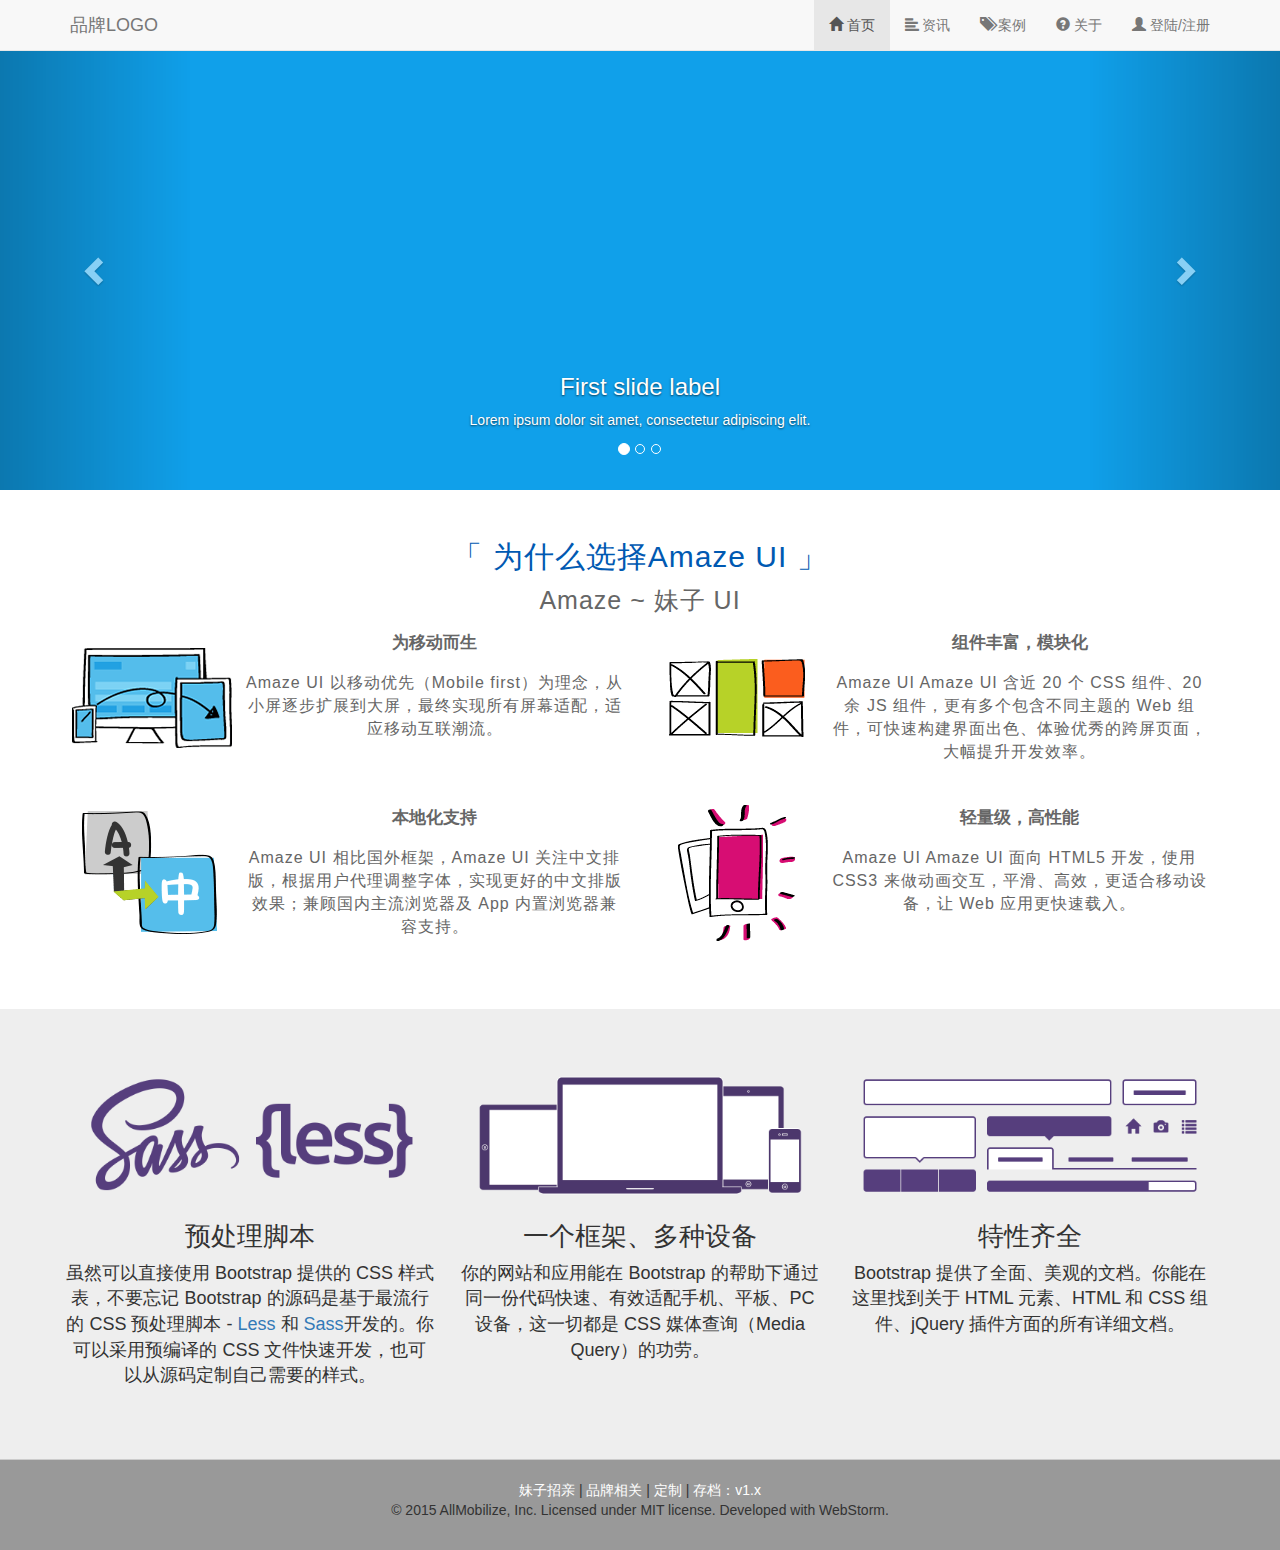
<file: index.html>
<!DOCTYPE html>
<html>
<head>
<meta charset="utf-8">
<meta http-equiv="X-UA-Compatible" content="IE=edge,chrome=1">
<title>响应式网站</title>
<meta name="description" content="">
<meta name="keywords" content="">
<meta name="viewport" content="width=device-width,initial-scale=1.0,user-scalable=no, maximum-scale=1.0">
<link href="css/bootstrap.min.css" rel="stylesheet">
<link rel="stylesheet" type="text/css" href="css/style.css">
</head>
<body>

	<!-- 登陆框模板写在body上避免给其他组件造成干扰 -->	
	<div id="login" class="modal fade" tabindex="-1" role="dialog" aria-labelledby="myModalLabel">
		<div class="modal-dialog  modal-sm" role="document">
			<div class="modal-content">
				<!-- 登陆框首部 -->
				<div class="modal-header">
					<button type="button" class="close" data-dismiss="modal" aria-label="Close"><span aria-hidden="true">&times;</span></button>
					<h4 class="modal-title">LOGO之家</h4>
				</div>
				<!-- 登陆框主题内容 -->
				<div class="modal-body">
					<form>
						<div class="form-group">
							<label for="email1">邮箱地址</label>
							<input type="email" class="form-control" id="email1" placeholder="请输入您的邮箱地址"></input>
						</div>
						<div class="form-group">
							<label for="password1">密码</label>
							<input type="password" class="form-control" id="password1" placeholder="请输入您的密码"></input>
						</div>
						<div class="checkbox">
							<label>
								<input type="checkbox">记住我</input>
							</label>
						</div>
					</form>
				</div>
				<div class="modal-footer">
					<button type="button" class="btn btn-default" data-dismiss="modal">登陆</button>
					<button type="button" class="btn btn-primary">注册</button>
				</div>
			</div>
		</div>
	</div>


	<!-- ixed-top导航栏置顶 -->
	<!-- 相应式导航 -->
	<nav class="navbar navbar-default navbar-fixed-top">
		<!-- 内容不超过1440px -->
		<div class="container">
			<div class="navbar-header">
				<a href="#" class="navbar-brand">品牌LOGO</a>
				<!-- 绑定id="navbar-collapse事件 同时折叠 -->
				<button type="button" class="navbar-toggle" data-toggle="collapse" data-target="#navbar-collapse">

					<!-- 增加三条线段 -->
					<span class="sr-only">切换导航</span>
					<span class="icon-bar"></span>
					<span class="icon-bar"></span>
					<span class="icon-bar"></span>
				</button>
			</div>
			<!-- 当宽度很小时隐藏ul -->
			<div class="collapse navbar-collapse" id="navbar-collapse">
				<ul class="nav navbar-nav navbar-right">
					<li class="active"><a href="#"><span class="glyphicon glyphicon-home"></span> 首页</a></li>
					<li><a href="information.html"><span class="glyphicon glyphicon-align-left"></span> 资讯</a></li>
					<li><a href="consult.html"><span class="glyphicon glyphicon-tags"></span> 案例</a></li>
					<li><a href="about.html"><span class="glyphicon glyphicon-question-sign"></span> 关于</a></li>
					<li data-target="#login"  data-toggle="modal"><a href="#"><span class="glyphicon glyphicon-user"></span> 登陆/注册</a></li>
				</ul>
			</div>	
		</div>
	</nav>

	<!-- 响应式轮播图 -->
	<div id="myCarousel" class="carousel slide">

		<!--区域索引 -->
		<ol class="carousel-indicators">

			<!-- data-target绑定插件 -->
			<li data-target="#myCarousel" data-slide-to="0" class="active"></li>
			<li data-target="#myCarousel" data-slide-to="1"></li>
			<li data-target="#myCarousel" data-slide-to="2"></li>
		</ol>

		<!-- 图片区域 -->
		<!-- carousel-inner 默认隐藏每一张图片 加上active样式显示-->
		<div class="carousel-inner">

			<!-- 增加两边阴影遮照,使得自适应效果更佳 -->
			<div class="item active">
				<a href="#"><img src="img/slide.png" alt="第一张"></a>
				<div class="carousel-caption">
					<h3>First slide label</h3>
					<p>Lorem ipsum dolor sit amet, consectetur adipiscing elit.</p>
				</div>
			</div>
			<div class="item">
				<a href="#"><img src="img/slide.png" alt="第一张"></a>
				<div class="carousel-caption">
					<h3>Second slide label</h3>
					<p>Lorem ipsum dolor sit amet, consectetur adipiscing elit.</p>
				</div>
			</div>
			<div class="item">
				<a href="#"><img src="img/slide.png" alt="第一张"></a>
				<div class="carousel-caption">
					<h3>Third slide label</h3>
					<p>Lorem ipsum dolor sit amet, consectetur adipiscing elit.</p>
				</div>
			</div>
		</div>

		<!-- 按钮区域 -->
		<!-- 绑定插件 -->
		<a href="#myCarousel" data-slide="prev" class="carousel-control left buttn">
			<span class="glyphicon glyphicon-chevron-left"></span>
		</a>
		<a href="#myCarousel" data-slide="next" class="carousel-control right buttn">
			<span class="glyphicon glyphicon-chevron-right"></span>
		</a> 
	</div>

	<!-- 增加运用栅格系统 -->
	<div class="tab1">
		<div class="container">
			<h2 class="tab-h2">「 为什么选择Amaze UI 」</h2>
			<p class="tab-t tab-tp">Amaze ~ 妹子 UI</p>
			<div class="row">
				<div class="col-md-6 col">
					<div class="media">
						<div class="media-top media-left">
							<a href="#">
								<img class="media-object" src="img/foundation.png">
							</a>
						</div>
						<div class="media-body">
							<h4 class="media-heading">为移动而生</h4>
							<p class="tab-p">Amaze UI 以移动优先（Mobile first）为理念，从小屏逐步扩展到大屏，最终实现所有屏幕适配，适应移动互联潮流。</p>
						</div>
					</div>
				</div>
				<div class="col-md-6 col">
					<div class="media">
						<div class="media-top media-left">
							<a href="#">
								<img class="media-object" src="img/web.png">
							</a>
						</div>
						<div class="media-body">
							<h4 class="media-heading">组件丰富，模块化</h4>
							<p class="tab-p">Amaze UI Amaze UI 含近 20 个 CSS 组件、20 余 JS 组件，更有多个包含不同主题的 Web 组件，可快速构建界面出色、体验优秀的跨屏页面，大幅提升开发效率。</p>
						</div>
					</div>
				</div>
				<div class="col-md-6 col">
					<div class="media">
						<div class="media-top media-left">
							<a href="#">
								<img class="media-object" src="img/chinese.png">
							</a>
						</div>
						<div class="media-body">
							<h4 class="media-heading">本地化支持</h4>
							<p class="tab-p">Amaze UI 相比国外框架，Amaze UI 关注中文排版，根据用户代理调整字体，实现更好的中文排版效果；兼顾国内主流浏览器及 App 内置浏览器兼容支持。</p>
						</div>
					</div>
				</div>
				<div class="col-md-6 col">
					<div class="media">
						<div class="media-top media-left">
							<a href="#">
								<img class="media-object" src="img/mobile.png">
							</a>
						</div>
						<div class="media-body">
							<h4 class="media-heading">轻量级，高性能</h4>
							<p class="tab-p">Amaze UI Amaze UI 面向 HTML5 开发，使用 CSS3 来做动画交互，平滑、高效，更适合移动设备，让 Web 应用更快速载入。</p>
						</div>
					</div>
				</div>
			</div>
		</div>
	</div>

	<div class="tab2">
		<div class="container">
			<div class="row">
				<div class="col-md-4 col-sm-4 tab2-card">
					<img src="img/sass-less.png" class="img-responsive center-block">
					<h3>预处理脚本</h3>
					<p>虽然可以直接使用 Bootstrap 提供的 CSS 样式表，不要忘记 Bootstrap 的源码是基于最流行的 CSS 预处理脚本 - <a href="">Less</a> 和 <a href="">Sass</a>开发的。你可以采用预编译的 CSS 文件快速开发，也可以从源码定制自己需要的样式。</p>
				</div>
				<div class="col-md-4 col-sm-4 tab2-card">
					<img src="img/devices.png" class="img-responsive center-block">
					<h3>一个框架、多种设备</h3>
					<p>你的网站和应用能在 Bootstrap 的帮助下通过同一份代码快速、有效适配手机、平板、PC 设备，这一切都是 CSS 媒体查询（Media Query）的功劳。</p>
				</div>
				<div class="col-md-4 col-sm-4 tab2-card">
					<img src="img/components.png" class="img-responsive center-block">
					<h3>特性齐全</h3>
					<p>Bootstrap 提供了全面、美观的文档。你能在这里找到关于 HTML 元素、HTML 和 CSS 组件、jQuery 插件方面的所有详细文档。</p>
				</div> 
			</div>
		</div>
	</div>

	
	<!-- 增加footer区域 -->
	<footer id="footer">
		<div class="container">
			<div class="ft-ul-link">
				<a href=""> 妹子招亲</a> | <a href="">品牌相关</a> | <a href="">定制</a> | <a href="">存档：v1.x</a>
			</div>
			<p>© 2015 AllMobilize, Inc. Licensed under MIT license. Developed with WebStorm.</p>
		</div>
	</footer>

<script type="text/javascript" src="js/jquery.min.js"></script>
<script type="text/javascript" src="js/bootstrap.min.js"></script>
<script type="text/javascript">
$(function(){

	/*自动播放*/
	$("#myCarousel").carousel({
		interval:3000,
	});

	/*按钮垂直居中*/
//	$(".buttn").css({"line-height":$(".carousel-inner .item img").height() + 'px'});
//	$(window).resize(function(){

		/*切换到每一帧时都要获取宽度*/
//		var $height = $(".carousel-inner .item img").eq(0).height() || 
//					$(".carousel-inner .item img").eq(1).height() || 
//					$(".carousel-inner .item img").eq(2).height();

//		$(".buttn").css({"line-height":$height + 'px'});

//	});

});	
</script>
</body>
</html>
</file>
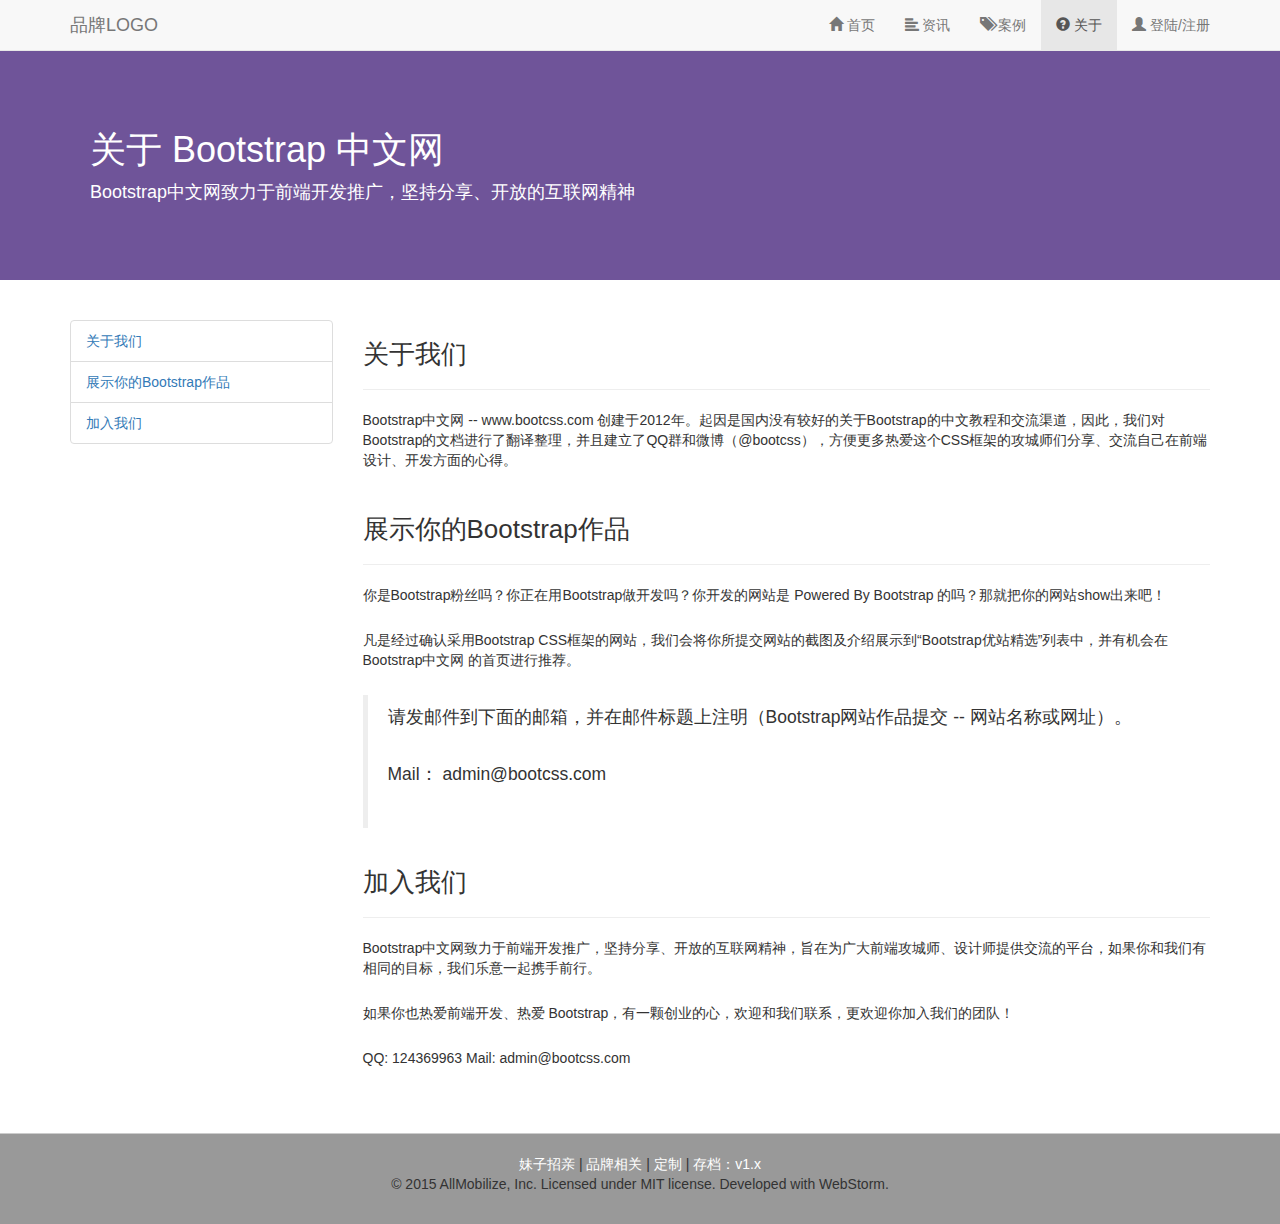
<file: about.html>
<!DOCTYPE html>
<html>
<head>
<meta charset="utf-8">
<meta http-equiv="X-UA-Compatible" content="IE=edge,chrome=1">
<title>响应式网站</title>
<meta name="description" content="">
<meta name="keywords" content="">
<meta name="viewport" content="width=device-width,initial-scale=1.0,user-scalable=no, maximum-scale=1.0">
<link href="css/bootstrap.min.css" rel="stylesheet">
<link rel="stylesheet" type="text/css" href="css/style.css">
</head>
<body>

	<!-- 登陆框模板写在body上避免给其他组件造成干扰 -->	
	<div id="login" class="modal fade" tabindex="-1" role="dialog" aria-labelledby="myModalLabel">
		<div class="modal-dialog  modal-sm" role="document">
			<div class="modal-content">
				<!-- 登陆框首部 -->
				<div class="modal-header">
					<button type="button" class="close" data-dismiss="modal" aria-label="Close"><span aria-hidden="true">&times;</span></button>
					<h4 class="modal-title">LOGO之家</h4>
				</div>
				<!-- 登陆框主题内容 -->
				<div class="modal-body">
					<form>
						<div class="form-group">
							<label for="email1">邮箱地址</label>
							<input type="email" class="form-control" id="email1" placeholder="请输入您的邮箱地址"></input>
						</div>
						<div class="form-group">
							<label for="password1">密码</label>
							<input type="password" class="form-control" id="password1" placeholder="请输入您的密码"></input>
						</div>
						<div class="checkbox">
							<label>
								<input type="checkbox">记住我</input>
							</label>
						</div>
					</form>
				</div>
				<div class="modal-footer">
					<button type="button" class="btn btn-default" data-dismiss="modal">登陆</button>
					<button type="button" class="btn btn-primary">注册</button>
				</div>
			</div>
		</div>
	</div>


	<!-- ixed-top导航栏置顶 -->
	<!-- 相应式导航 -->
	<nav class="navbar navbar-default navbar-fixed-top">
		<!-- 内容不超过1440px -->
		<div class="container">
			<div class="navbar-header">
				<a href="#" class="navbar-brand">品牌LOGO</a>
				<!-- 绑定id="navbar-collapse事件 同时折叠 -->
				<button type="button" class="navbar-toggle" data-toggle="collapse" data-target="#navbar-collapse">

					<!-- 增加三条线段 -->
					<span class="sr-only">切换导航</span>
					<span class="icon-bar"></span>
					<span class="icon-bar"></span>
					<span class="icon-bar"></span>
				</button>
			</div>
			<!-- 当宽度很小时隐藏ul -->
			<div class="collapse navbar-collapse" id="navbar-collapse">
				<ul class="nav navbar-nav navbar-right">
					<li><a href="index.html"><span class="glyphicon glyphicon-home"></span> 首页</a></li>
					<li><a href="information.html"><span class="glyphicon glyphicon-align-left"></span> 资讯</a></li>
					<li><a href="consult.html"><span class="glyphicon glyphicon-tags"></span> 案例</a></li>
					<li class="active"><a href="about.html"><span class="glyphicon glyphicon-question-sign"></span> 关于</a></li>
					<li data-target="#login"  data-toggle="modal"><a href="#"><span class="glyphicon glyphicon-user"></span> 登陆/注册</a></li>
				</ul>
			</div>	
		</div>
	</nav>

	<div class="jumbotron">
		<div class="container">
			<h2>关于 Bootstrap 中文网</h2>
			<p>Bootstrap中文网致力于前端开发推广，坚持分享、开放的互联网精神</p>
		</div>
	</div>

	<div id="about">
		<div class="container">
			<div class="row">
				<div class="col-md-3 hidden-xs hidden-sm">
					<div class="list-group">
						<a class="list-group-item" href="#1">关于我们</a>
						<a class="list-group-item" href="#3">展示你的Bootstrap作品</a>
						<a class="list-group-item" href="#2">加入我们</a>
					</div>
				</div>
				<div class="col-md-9">
					<a name="1"></a>
					<h3>关于我们</h3>
					<p>Bootstrap中文网 -- www.bootcss.com 创建于2012年。起因是国内没有较好的关于Bootstrap的中文教程和交流渠道，因此，我们对Bootstrap的文档进行了翻译整理，并且建立了QQ群和微博（@bootcss），方便更多热爱这个CSS框架的攻城师们分享、交流自己在前端设计、开发方面的心得。</p>
					<a name="2"></a>
					<h3>展示你的Bootstrap作品</h3>
					<p>你是Bootstrap粉丝吗？你正在用Bootstrap做开发吗？你开发的网站是 Powered By Bootstrap 的吗？那就把你的网站show出来吧！</p>
					<p>凡是经过确认采用Bootstrap CSS框架的网站，我们会将你所提交网站的截图及介绍展示到“Bootstrap优站精选”列表中，并有机会在 Bootstrap中文网 的首页进行推荐。</p>
					<blockquote>
						<p>请发邮件到下面的邮箱，并在邮件标题上注明（Bootstrap网站作品提交 -- 网站名称或网址）。</p>
						<p>Mail： admin@bootcss.com</p>
					</blockquote>
					<a name="3"></a>
					<h3>加入我们</h3>
					<p>Bootstrap中文网致力于前端开发推广，坚持分享、开放的互联网精神，旨在为广大前端攻城师、设计师提供交流的平台，如果你和我们有相同的目标，我们乐意一起携手前行。</p>
					<p>如果你也热爱前端开发、热爱 Bootstrap，有一颗创业的心，欢迎和我们联系，更欢迎你加入我们的团队！</p>
					<p>QQ: 124369963 Mail: admin@bootcss.com</p>
				</div>
			</div>
		</div>
	</div>
	
	<!-- 增加footer区域 -->
	<footer id="footer">
		<div class="container">
			<div class="ft-ul-link">
				<a href=""> 妹子招亲</a> | <a href="">品牌相关</a> | <a href="">定制</a> | <a href="">存档：v1.x</a>
			</div>
			<p>© 2015 AllMobilize, Inc. Licensed under MIT license. Developed with WebStorm.</p>
		</div>
	</footer>


<script type="text/javascript" src="js/jquery.min.js"></script>
<script type="text/javascript" src="js/bootstrap.min.js"></script>
<script type="text/javascript">

</script>
</body>
</html>
</file>
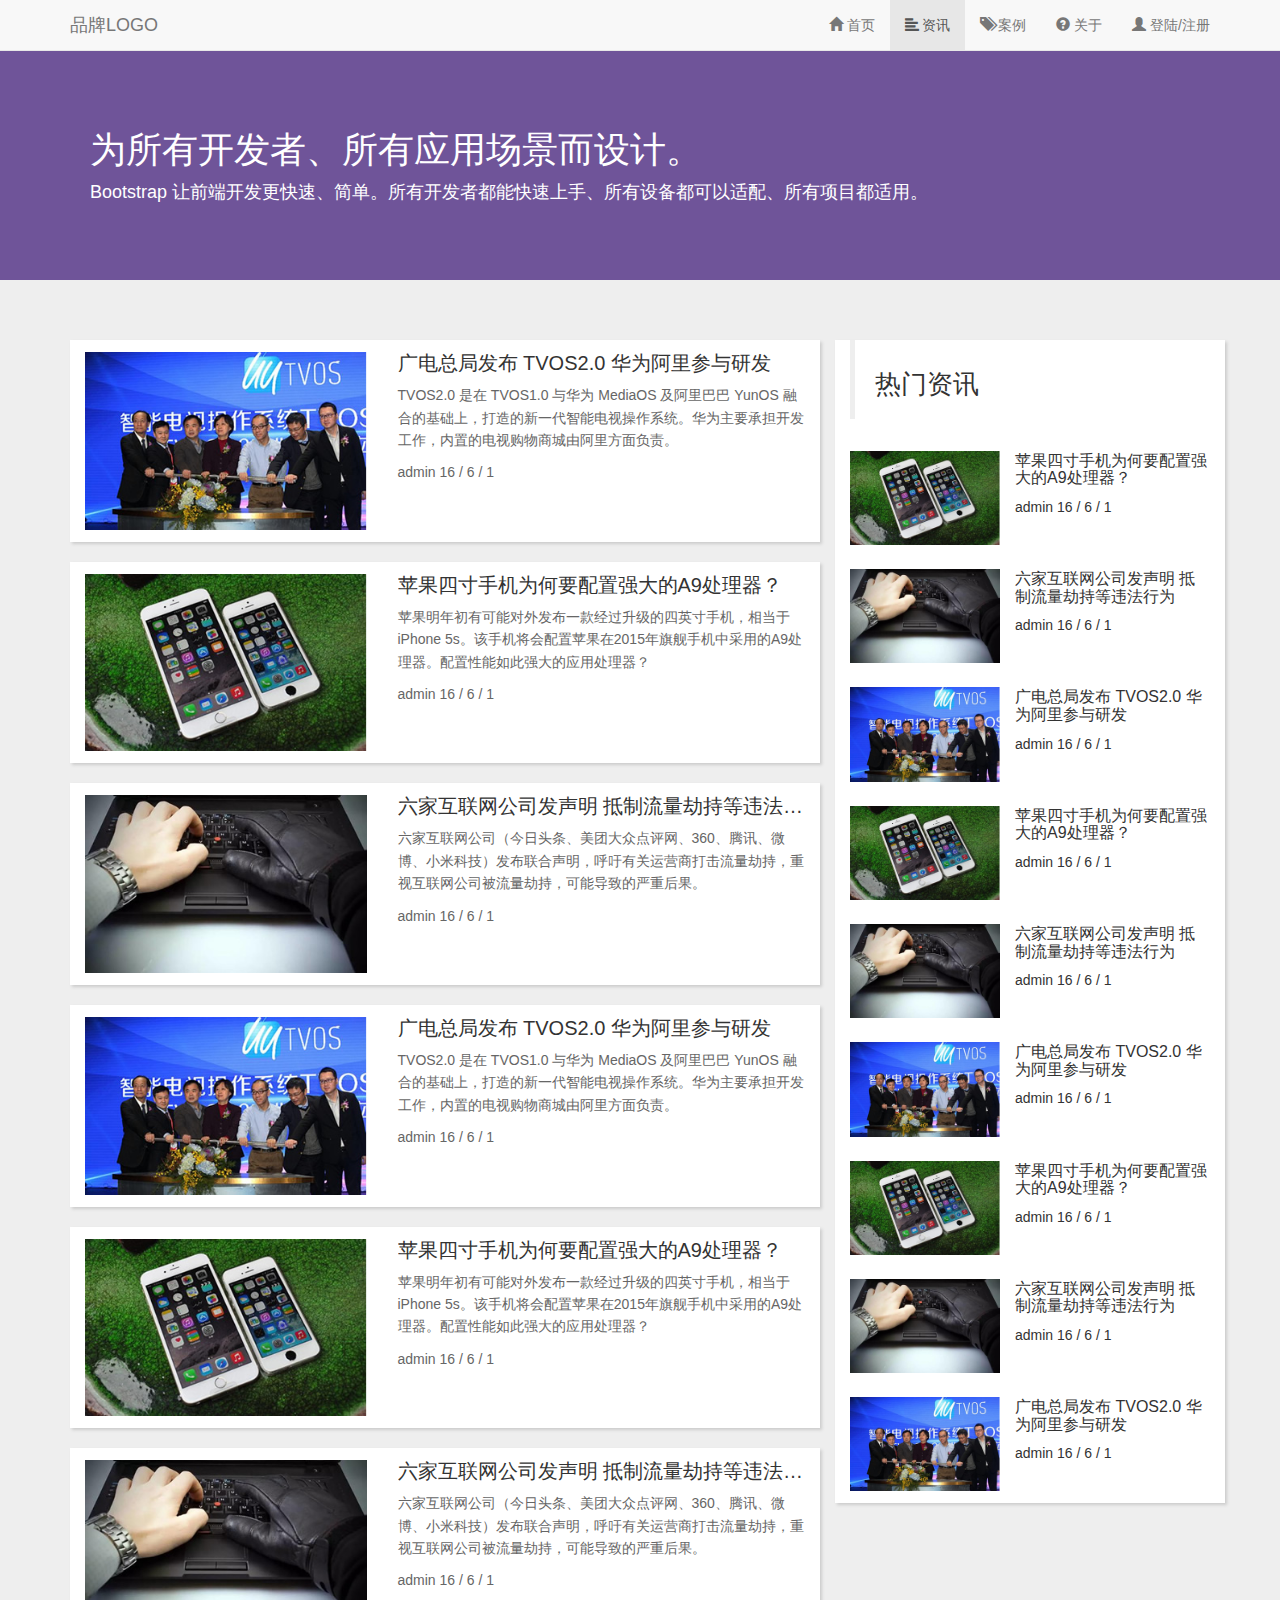
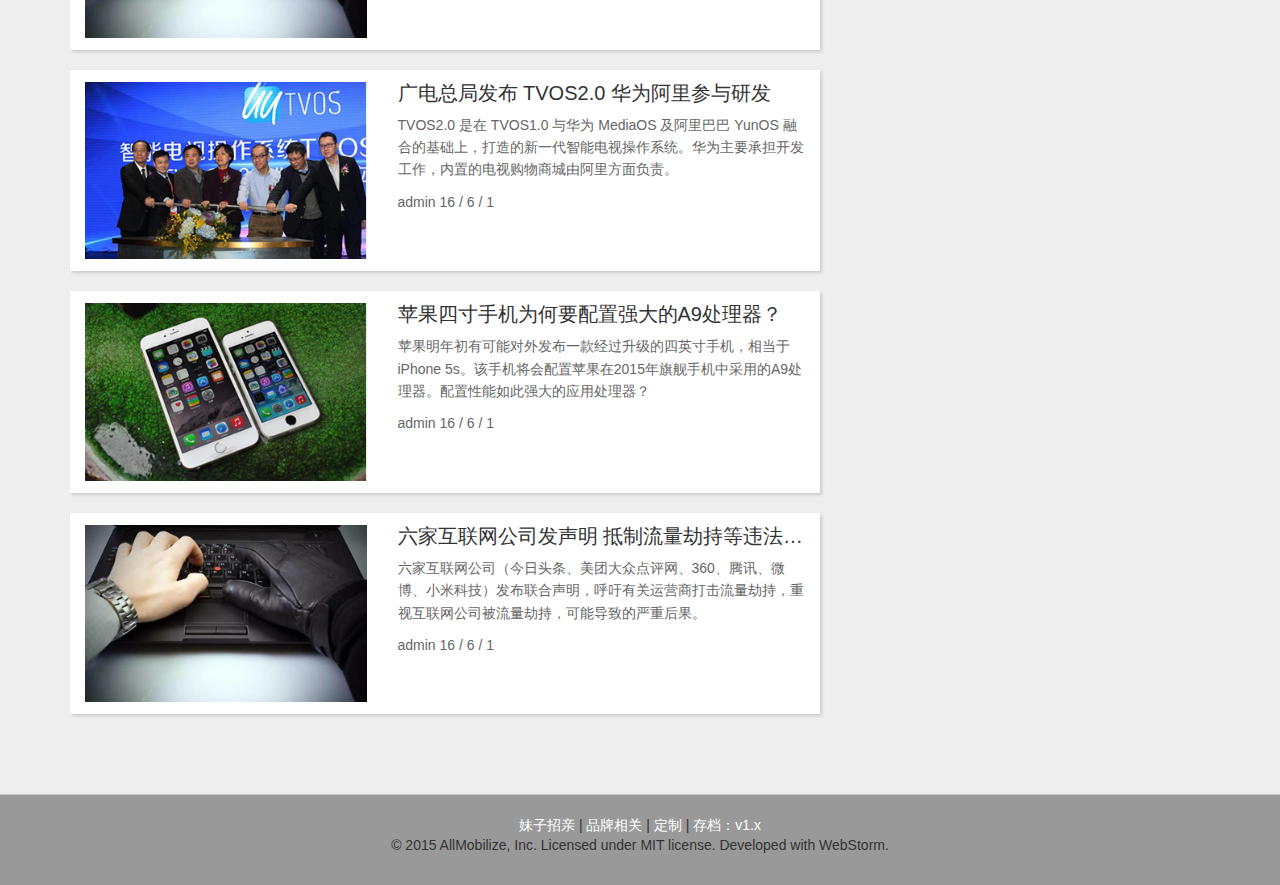
<file: information.html>
<!DOCTYPE html>
<html>
<head>
<meta charset="utf-8">
<meta http-equiv="X-UA-Compatible" content="IE=edge,chrome=1">
<title>响应式网站</title>
<meta name="description" content="">
<meta name="keywords" content="">
<meta name="viewport" content="width=device-width,initial-scale=1.0,user-scalable=no, maximum-scale=1.0">
<link href="css/bootstrap.min.css" rel="stylesheet">
<link rel="stylesheet" type="text/css" href="css/style.css">
</head>
<body>

	<!-- 登陆框模板写在body上避免给其他组件造成干扰 -->	
	<div id="login" class="modal fade" tabindex="-1" role="dialog" aria-labelledby="myModalLabel">
		<div class="modal-dialog  modal-sm" role="document">
			<div class="modal-content">
				<!-- 登陆框首部 -->
				<div class="modal-header">
					<button type="button" class="close" data-dismiss="modal" aria-label="Close"><span aria-hidden="true">&times;</span></button>
					<h4 class="modal-title">LOGO之家</h4>
				</div>
				<!-- 登陆框主题内容 -->
				<div class="modal-body">
					<form>
						<div class="form-group">
							<label for="email1">邮箱地址</label>
							<input type="email" class="form-control" id="email1" placeholder="请输入您的邮箱地址"></input>
						</div>
						<div class="form-group">
							<label for="password1">密码</label>
							<input type="password" class="form-control" id="password1" placeholder="请输入您的密码"></input>
						</div>
						<div class="checkbox">
							<label>
								<input type="checkbox">记住我</input>
							</label>
						</div>
					</form>
				</div>
				<div class="modal-footer">
					<button type="button" class="btn btn-default" data-dismiss="modal">登陆</button>
					<button type="button" class="btn btn-primary">注册</button>
				</div>
			</div>
		</div>
	</div>


	<!-- ixed-top导航栏置顶 -->
	<!-- 相应式导航 -->
	<nav class="navbar navbar-default navbar-fixed-top">
		<!-- 内容不超过1440px -->
		<div class="container">
			<div class="navbar-header">
				<a href="#" class="navbar-brand">品牌LOGO</a>
				<!-- 绑定id="navbar-collapse事件 同时折叠 -->
				<button type="button" class="navbar-toggle" data-toggle="collapse" data-target="#navbar-collapse">

					<!-- 增加三条线段 -->
					<span class="sr-only">切换导航</span>
					<span class="icon-bar"></span>
					<span class="icon-bar"></span>
					<span class="icon-bar"></span>
				</button>
			</div>
			<!-- 当宽度很小时隐藏ul -->
			<div class="collapse navbar-collapse" id="navbar-collapse">
				<ul class="nav navbar-nav navbar-right">
					<li><a href="index.html"><span class="glyphicon glyphicon-home"></span> 首页</a></li>
					<li class="active"><a href="information.html"><span class="glyphicon glyphicon-align-left"></span> 资讯</a></li>
					<li><a href="consult.html"><span class="glyphicon glyphicon-tags"></span> 案例</a></li>
					<li><a href="about.html"><span class="glyphicon glyphicon-question-sign"></span> 关于</a></li>
					<li data-target="#login"  data-toggle="modal"><a href="#"><span class="glyphicon glyphicon-user"></span> 登陆/注册</a></li>
				</ul>
			</div>	
		</div>
	</nav>

	<div class="jumbotron">
		<div class="container">
			<h2>为所有开发者、所有应用场景而设计。</h2>
			<p>Bootstrap 让前端开发更快速、简单。所有开发者都能快速上手、所有设备都可以适配、所有项目都适用。</p>
		</div>
	</div>

	<div id="information">
		<div class="container">
			<div class="row">
				<div class="col-md-8">
					<div class="container-fluid" style="padding: 0;">
						<div class="row info-content">
							<div class="col-md-5 col-xs-5 col-sm-5">
								<img src="img/info1.jpg" class="img-responsive" alt="">
							</div>
							<div class="col-md-7 col-xs-7 col-sm-7">
								<h4>广电总局发布 TVOS2.0 华为阿里参与研发</h4>
								<p class="hidden-xs">TVOS2.0 是在 TVOS1.0 与华为 MediaOS 及阿里巴巴 YunOS 融合的基础上，打造的新一代智能电视操作系统。华为主要承担开发工作，内置的电视购物商城由阿里方面负责。</p>
								<p>admin 16 / 6 / 1</p>
							</div>
						</div>
						<div class="row info-content">
							<div class="col-md-5 col-xs-5 col-sm-5">
								<img src="img/info2.jpg" class="img-responsive" alt="">
							</div>
							<div class="col-md-7 col-xs-7 col-sm-7">
								<h4>苹果四寸手机为何要配置强大的A9处理器？</h4>
								<p class="hidden-xs">苹果明年初有可能对外发布一款经过升级的四英寸手机，相当于iPhone 5s。该手机将会配置苹果在2015年旗舰手机中采用的A9处理器。配置性能如此强大的应用处理器？</p>
								<p>admin 16 / 6 / 1</p>
							</div>
						</div>
						<div class="row info-content">
							<div class="col-md-5 col-xs-5 col-sm-5">
								<img src="img/info3.jpg" class="img-responsive" alt="">
							</div>
							<div class="col-md-7 col-xs-7 col-sm-7">
								<h4>六家互联网公司发声明 抵制流量劫持等违法行为</h4>
								<p class="hidden-xs">六家互联网公司（今日头条、美团大众点评网、360、腾讯、微博、小米科技）发布联合声明，呼吁有关运营商打击流量劫持，重视互联网公司被流量劫持，可能导致的严重后果。</p>
								<p>admin 16 / 6 / 1</p>
							</div>
						</div>
						<div class="row info-content">
							<div class="col-md-5 col-xs-5 col-sm-5">
								<img src="img/info1.jpg" class="img-responsive" alt="">
							</div>
							<div class="col-md-7 col-xs-7 col-sm-7">
								<h4>广电总局发布 TVOS2.0 华为阿里参与研发</h4>
								<p class="hidden-xs">TVOS2.0 是在 TVOS1.0 与华为 MediaOS 及阿里巴巴 YunOS 融合的基础上，打造的新一代智能电视操作系统。华为主要承担开发工作，内置的电视购物商城由阿里方面负责。</p>
								<p>admin 16 / 6 / 1</p>
							</div>
						</div>
						<div class="row info-content">
							<div class="col-md-5 col-xs-5 col-sm-5">
								<img src="img/info2.jpg" class="img-responsive" alt="">
							</div>
							<div class="col-md-7 col-xs-7 col-sm-7">
								<h4>苹果四寸手机为何要配置强大的A9处理器？</h4>
								<p class="hidden-xs">苹果明年初有可能对外发布一款经过升级的四英寸手机，相当于iPhone 5s。该手机将会配置苹果在2015年旗舰手机中采用的A9处理器。配置性能如此强大的应用处理器？</p>
								<p>admin 16 / 6 / 1</p>
							</div>
						</div>
						<div class="row info-content">
							<div class="col-md-5 col-xs-5 col-sm-5">
								<img src="img/info3.jpg" class="img-responsive" alt="">
							</div>
							<div class="col-md-7 col-xs-7 col-sm-7">
								<h4>六家互联网公司发声明 抵制流量劫持等违法行为</h4>
								<p class="hidden-xs">六家互联网公司（今日头条、美团大众点评网、360、腾讯、微博、小米科技）发布联合声明，呼吁有关运营商打击流量劫持，重视互联网公司被流量劫持，可能导致的严重后果。</p>
								<p>admin 16 / 6 / 1</p>
							</div>
						</div>
						<div class="row info-content">
							<div class="col-md-5 col-xs-5 col-sm-5">
								<img src="img/info1.jpg" class="img-responsive" alt="">
							</div>
							<div class="col-md-7 col-xs-7 col-sm-7">
								<h4>广电总局发布 TVOS2.0 华为阿里参与研发</h4>
								<p class="hidden-xs">TVOS2.0 是在 TVOS1.0 与华为 MediaOS 及阿里巴巴 YunOS 融合的基础上，打造的新一代智能电视操作系统。华为主要承担开发工作，内置的电视购物商城由阿里方面负责。</p>
								<p>admin 16 / 6 / 1</p>
							</div>
						</div>
						<div class="row info-content">
							<div class="col-md-5 col-xs-5 col-sm-5">
								<img src="img/info2.jpg" class="img-responsive" alt="">
							</div>
							<div class="col-md-7 col-xs-7 col-sm-7">
								<h4>苹果四寸手机为何要配置强大的A9处理器？</h4>
								<p class="hidden-xs">苹果明年初有可能对外发布一款经过升级的四英寸手机，相当于iPhone 5s。该手机将会配置苹果在2015年旗舰手机中采用的A9处理器。配置性能如此强大的应用处理器？</p>
								<p>admin 16 / 6 / 1</p>
							</div>
						</div>
						<div class="row info-content">
							<div class="col-md-5 col-xs-5 col-sm-5">
								<img src="img/info3.jpg" class="img-responsive" alt="">
							</div>
							<div class="col-md-7 col-xs-7 col-sm-7">
								<h4>六家互联网公司发声明 抵制流量劫持等违法行为</h4>
								<p class="hidden-xs">六家互联网公司（今日头条、美团大众点评网、360、腾讯、微博、小米科技）发布联合声明，呼吁有关运营商打击流量劫持，重视互联网公司被流量劫持，可能导致的严重后果。</p>
								<p>admin 16 / 6 / 1</p>
							</div>
						</div>
					</div>
				</div>
				<div class="col-md-4 info-right hidden-xs hidden-sm">
					<blockquote>
						<h2>热门资讯</h2>
					</blockquote>
					<div class="container-fluid">
						<div class="row">
							<div class="col-md-5 col-xs-5 col-sm-5" style="margin: 12px 0;padding: 0;">
								<img src="img/info2.jpg" class="img-responsive" alt="">
							</div>
							<div class="col-md-7 col-xs-7 col-sm-7" style="padding-right: 0;">
								<h4>苹果四寸手机为何要配置强大的A9处理器？</h4>
								<p>admin 16 / 6 / 1</p>
							</div>
						</div>
						<div class="row">
							<div class="col-md-5 col-xs-5 col-sm-5" style="margin: 12px 0;padding: 0;">
								<img src="img/info3.jpg" class="img-responsive" alt="">
							</div>
							<div class="col-md-7 col-xs-7 col-sm-7" style="padding-right: 0;">
								<h4>六家互联网公司发声明 抵制流量劫持等违法行为</h4>
								<p>admin 16 / 6 / 1</p>
							</div>
						</div>
						<div class="row">
							<div class="col-md-5 col-xs-5 col-sm-5" style="margin: 12px 0;padding: 0;">
								<img src="img/info1.jpg" class="img-responsive" alt="">
							</div>
							<div class="col-md-7 col-xs-7 col-sm-7" style="padding-right: 0;">
								<h4>广电总局发布 TVOS2.0 华为阿里参与研发</h4>
								<p>admin 16 / 6 / 1</p>
							</div>
						</div>
						<div class="row">
							<div class="col-md-5 col-xs-5 col-sm-5" style="margin: 12px 0;padding: 0;">
								<img src="img/info2.jpg" class="img-responsive" alt="">
							</div>
							<div class="col-md-7 col-xs-7 col-sm-7" style="padding-right: 0;">
								<h4>苹果四寸手机为何要配置强大的A9处理器？</h4>
								<p>admin 16 / 6 / 1</p>
							</div>
						</div>
						<div class="row">
							<div class="col-md-5 col-xs-5 col-sm-5" style="margin: 12px 0;padding: 0;">
								<img src="img/info3.jpg" class="img-responsive" alt="">
							</div>
							<div class="col-md-7 col-xs-7 col-sm-7" style="padding-right: 0;">
								<h4>六家互联网公司发声明 抵制流量劫持等违法行为</h4>
								<p>admin 16 / 6 / 1</p>
							</div>
						</div>
						<div class="row">
							<div class="col-md-5 col-xs-5 col-sm-5" style="margin: 12px 0;padding: 0;">
								<img src="img/info1.jpg" class="img-responsive" alt="">
							</div>
							<div class="col-md-7 col-xs-7 col-sm-7" style="padding-right: 0;">
								<h4>广电总局发布 TVOS2.0 华为阿里参与研发</h4>
								<p>admin 16 / 6 / 1</p>
							</div>
						</div>
						<div class="row">
							<div class="col-md-5 col-xs-5 col-sm-5" style="margin: 12px 0;padding: 0;">
								<img src="img/info2.jpg" class="img-responsive" alt="">
							</div>
							<div class="col-md-7 col-xs-7 col-sm-7" style="padding-right: 0;">
								<h4>苹果四寸手机为何要配置强大的A9处理器？</h4>
								<p>admin 16 / 6 / 1</p>
							</div>
						</div>
						<div class="row">
							<div class="col-md-5 col-xs-5 col-sm-5" style="margin: 12px 0;padding: 0;">
								<img src="img/info3.jpg" class="img-responsive" alt="">
							</div>
							<div class="col-md-7 col-xs-7 col-sm-7" style="padding-right: 0;">
								<h4>六家互联网公司发声明 抵制流量劫持等违法行为</h4>
								<p>admin 16 / 6 / 1</p>
							</div>
						</div>
						<div class="row">
							<div class="col-md-5 col-xs-5 col-sm-5" style="margin: 12px 0;padding: 0;">
								<img src="img/info1.jpg" class="img-responsive" alt="">
							</div>
							<div class="col-md-7 col-xs-7 col-sm-7" style="padding-right: 0;">
								<h4>广电总局发布 TVOS2.0 华为阿里参与研发</h4>
								<p>admin 16 / 6 / 1</p>
							</div>
						</div>
					</div>
				</div>
			</div>
		</div>
	</div>
	
	<!-- 增加footer区域 -->
	<footer id="footer">
		<div class="container">
			<div class="ft-ul-link">
				<a href=""> 妹子招亲</a> | <a href="">品牌相关</a> | <a href="">定制</a> | <a href="">存档：v1.x</a>
			</div>
			<p>© 2015 AllMobilize, Inc. Licensed under MIT license. Developed with WebStorm.</p>
		</div>
	</footer>


<script type="text/javascript" src="js/jquery.min.js"></script>
<script type="text/javascript" src="js/bootstrap.min.js"></script>
<script type="text/javascript">
$(function(){

});	
</script>
</body>
</html>
</file>
<file: css/style.css>
@charset "UTF-8";
/* 通用的字体样式 */
body {
    font-family: "Helvetica Neue", Helvetica, Microsoft Yahei, Hiragino Sans GB, WenQuanYi Micro Hei, sans-serif;

}


#navbar-collapse ul{
	margin-top: 0;
}

#myCarousel{
	margin: 50px 0 0 0;
}
.carousel-inner img{
	margin:0 auto;
}
.carousel-inner>div{
	background-color: #10a0ea;
}

/* .carousel-control{
	font-size: 100px;
} */

/* 内容区域 */
.tab1{
	margin: 30px 0;
	color: #666;
}
.tab-h2{
	font-size: 20px;
	color: #0059B2;
}

.tab-p{
	font-size: 15px;
	margin: 20px 0 40px 0;
}
.tab-h2,
.tab-p{
	letter-spacing: 1px;
	text-align: center;
}
.tab-tp{
	font-size: 19px;
	text-align: center;
	letter-spacing: 1px;
}


.tab1 .row h4.media-heading{
	margin: 5px 0 20px 0;
	font-size: 17px;
	text-align: center;
	font-weight: bold;
}
.tab1 .row p{
	font-size: 16px;
} 
.tab2{
	background-color: #eee;
} 
.tab2 .tab2-card{
	padding: 60px 10px;
}
.tab2 .tab2-card h3{
	font-size: 20px;
}
.tab2 .tab2-card p{
	font-size: 15px;
}

.tab2 h3,
.tab2 p{
	text-align: center;
}


/* footer区域 */
#footer{
	background-color: #999;
	border-top: 1px solid #ccc;
	text-align: center;
	padding: 20px;	/* 响应式不设置高度设置padding */
}
#footer .ft-ul-link li{
	display: inline-block;
}

#footer .ft-ul-link{
	text-align: center;
}
#footer .ft-ul-link a{
	color: #fff;
}
#footer .ft-ul-link{

}

/* 资讯区域 */
.jumbotron{
	margin: 50px 0 0 0;
	padding: 60px 0;
	background-color: #6f5499;
	color: #fff;
}
.jumbotron h2{
	padding: 0 0 0 20px;
	font-size: 26px;
}
.jumbotron p{
	padding: 0 0 0 20px;
	font-size: 15px;	
}

#information{
	background-color: #eee;
	padding: 60px 0;
}

.info-content{
	background-color: #fff;
	margin: 0 0 10px 0;
	box-shadow: 2px 2px 3px #ccc;	/* 增加盒子阴影效果 */
}

.info-content img{
	padding: 12px 0;
}
.info-content h4{
	font-size: 14px;
	padding: 2px 0 0 0;
}
.info-content  p{
	line-height: 1.6;
	color: #666;
}
.info-right{
	background-color: #fff;
	box-shadow: 2px 2px 3px #ccc;
}
.info-right h2{
	font-size: 26px;
}
.info-right h4{
	padding:3px 0 0 0;
	font-size: 16px;
}

/* 案例区域 */
#consult{
	padding: 40px 0;
	text-align: center;
}
#consult a{
	font-size: 24px;
	text-decoration: none;
}
#consult a small{
	color: #777;
	font-size: 65%;
}
.caption{
	height: 200px;
}

/* 关于区域 */
#about{
	padding: 40px 15px;
}
#about a{
	text-decoration: none;
	color: #337ab7;
}
#about h3{
	border-bottom: 1px solid #eee;
	padding: 20px 0;
	margin: 0px 0 20px 0;
	font-size: 26px;
}
#about p{
	margin-bottom: 1.8em;
}


/* 响应式媒体查询  bootstrap是移动设备优先*/
/* 小屏幕（平板，大于等于 768px） */
@media (min-width: 768px) {
	.tab-h2 {
		font-size: 26px;
	}
	.tab-p {
		font-size: 16px;
	}
	.tab-tp{
		font-size: 21px;
	}
	.media-heading{
		font-size: 18px;
	}
	.tab2 .tab2-card h3{
		font-size: 22px;
	}
	.tab2 .tab2-card p{
		font-size: 16px;
	}
	.jumbotron h2{
		font-size: 30px;
	}
	.jumbotron p{
		font-size: 16px;	
	}
	.info-content h4{
		font-size: 16px;
		/* 针对分辨率大的设备 标题显示... */
		overflow: hidden;
		text-overflow: ellipsis;
		white-space: nowrap;
	}
	.info-content{
		margin: 0 0 12px 0;
	}
}

/* 中等屏幕（桌面显示器，大于等于 992px） */
@media (min-width: 992px){
	.tab-h2{
		font-size: 28px;
	}
	.tab-p{
		font-size: 17px;
	}	
	.tab-tp{
		font-size: 23px;
	}
	.media-heading{
		font-size: 19px;
	}
	.tab2 .tab2-card h3{
		font-size: 24px;
	}
	.tab2 .tab2-card p{
		font-size: 17px;
	}
	.jumbotron h2{
		font-size: 33px;
	}
	.jumbotron p{
		font-size: 17px;	
	}
	.info-content h4{
		font-size: 18px;	
	}
	.info-content{
		margin: 0 0 16px 0;
	}
}
/* 大屏幕（大桌面显示器，大于等于 1200px） */
@media (min-width: 1200px){
	.tab-h2{
		font-size: 30px;
	}
	.tab-p{
		font-size: 18px;
	}
	.tab-tp{
		font-size: 25px;
	}
	.media-heading{
		font-size: 20px;
	}
	.tab2 .tab2-card h3{
		font-size: 26px;
	}
	.tab2 .tab2-card p{
		font-size: 18px;
	}
	.jumbotron h2{
		font-size: 36px;
	}
	.jumbotron p{
		font-size: 18px;	
	}
	.info-content h4{
		font-size: 20px;
	}
	.info-content{
		margin: 0 0 20px 0;
	}
}
</file>
